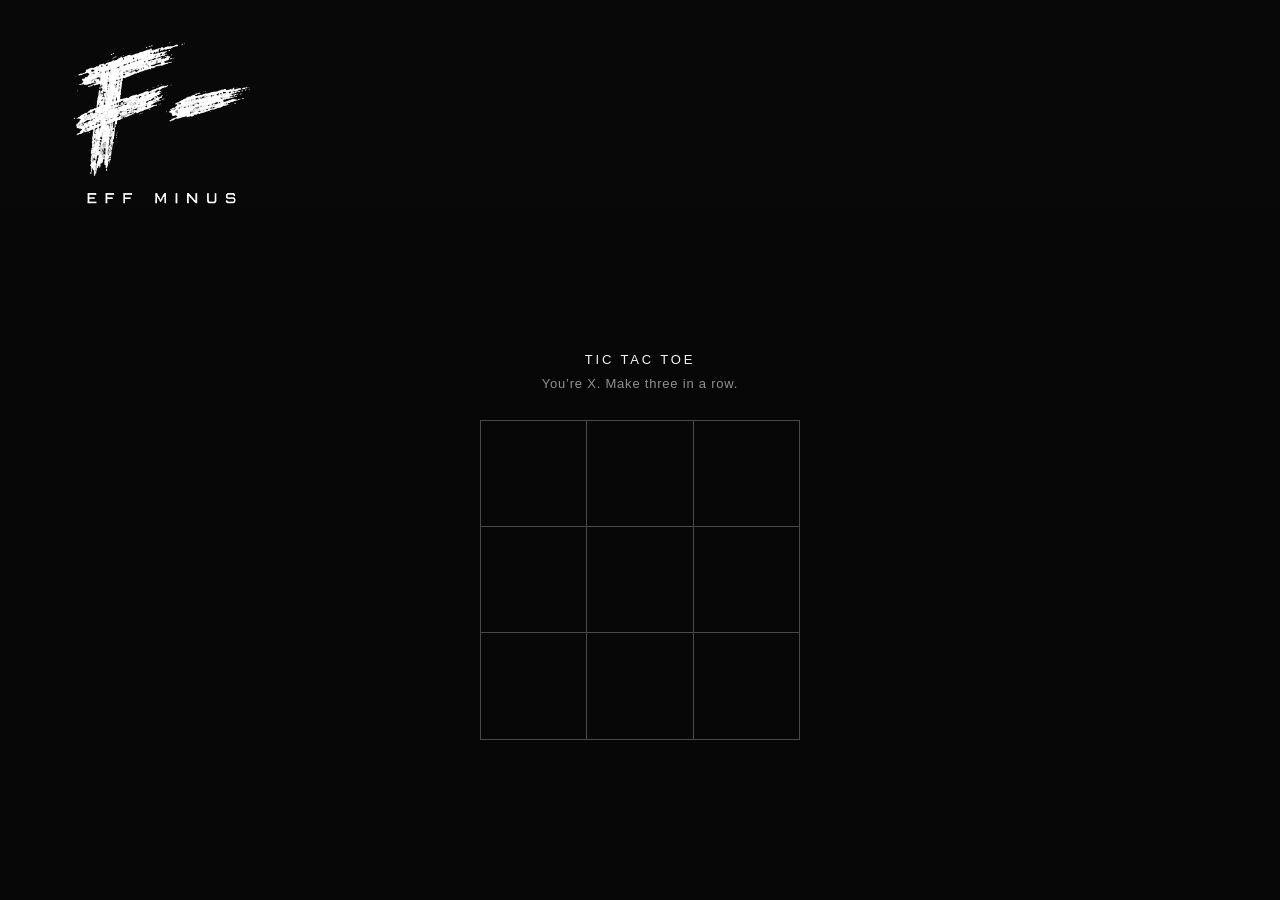
<file: index.html>
<!doctype html>
<html lang="en" data-treatment="mono">
  <head>
    <meta charset="utf-8" />
    <meta name="viewport" content="width=device-width, initial-scale=1" />
    <meta name="theme-color" content="#080808" />
    <meta name="description" content="EFF MINUS — Photo • Video • Creative" />
    <title>EFF MINUS — Photo • Video • Creative</title>
    <link rel="icon" href="favicon.ico" sizes="any" />
    <link rel="icon" type="image/png" sizes="64x64" href="favicon.png" />
    <link rel="stylesheet" href="styles.css?v=mobile-contact" />
  </head>
  <body>
    <main class="hero">
      <header class="topbar" aria-label="Eff Minus">
        <a class="wordmark" href="#home" aria-label="Eff Minus home">
          <!-- Cropped from the primary black-and-white lockup in the supplied brand board. -->
          <img src="eff-minus-primary-mark.png" alt="EFF MINUS" />
        </a>
        <a class="contact-trigger mobile-inquiry" href="inquire.html">Inquire Here</a>
        <button class="hero__play" type="button" hidden>Play background video</button>
      </header>

      <section class="video-stage" id="home" aria-label="Eff Minus montage video">
        <video class="hero__video" muted loop playsinline aria-hidden="true" preload="none"></video>
        <div class="hero__shade" aria-hidden="true"></div>

        <section class="entry-game" id="entry-game" aria-label="Eff Minus Tic Tac Toe entry game">
          <p class="entry-game__label">Tic Tac Toe</p>
          <p class="entry-game__status" id="entry-game-status" aria-live="polite">You’re X. Make three in a row.</p>
          <div class="game-board" id="game-board" role="group" aria-label="Tic Tac Toe board">
            <button class="game-cell" type="button" data-cell="0" aria-label="Empty square, row 1, column 1"></button>
            <button class="game-cell" type="button" data-cell="1" aria-label="Empty square, row 1, column 2"></button>
            <button class="game-cell" type="button" data-cell="2" aria-label="Empty square, row 1, column 3"></button>
            <button class="game-cell" type="button" data-cell="3" aria-label="Empty square, row 2, column 1"></button>
            <button class="game-cell" type="button" data-cell="4" aria-label="Empty square, row 2, column 2"></button>
            <button class="game-cell" type="button" data-cell="5" aria-label="Empty square, row 2, column 3"></button>
            <button class="game-cell" type="button" data-cell="6" aria-label="Empty square, row 3, column 1"></button>
            <button class="game-cell" type="button" data-cell="7" aria-label="Empty square, row 3, column 2"></button>
            <button class="game-cell" type="button" data-cell="8" aria-label="Empty square, row 3, column 3"></button>
          </div>
        </section>

        <div class="hero__content" id="home-content" aria-label="Eff Minus social links and services" hidden>
          <nav class="socials" aria-label="Social media">
            <a href="https://www.instagram.com/eff.minus" target="_blank" rel="noopener noreferrer">Instagram <span aria-hidden="true">↗</span></a>
            <a href="https://www.tiktok.com/@eff.minus" target="_blank" rel="noopener noreferrer">TikTok <span aria-hidden="true">↗</span></a>
          </nav>
          <div class="bottom-row">
            <p class="eyebrow">Photo <span>•</span> Video <span>•</span> Creative</p>
            <div class="contact-block">
              <div class="contact-actions">
                <a class="contact-trigger" href="mailto:effminusmedia@gmail.com">Contact Us</a>
                <a class="contact-trigger" href="inquire.html">Inquire Here</a>
              </div>
              <span class="mobile-contact-label">Contact Us</span>
              <div class="contact-details">
                <a href="tel:+15086887398">508-688-7398</a>
                <a href="mailto:effminusmedia@gmail.com">effminusmedia@gmail.com</a>
              </div>
            </div>
          </div>
        </div>
      </section>
    </main>
    <script>
      (() => {
        const video = document.querySelector('.hero__video');
        const playButton = document.querySelector('.hero__play');
        const mobile = matchMedia('(max-width: 759px)');
        const reducedMotion = matchMedia('(prefers-reduced-motion: reduce)');

        function playVideo() {
          video.defaultMuted = true;
          video.muted = true;
          if (!video.hasAttribute('src')) {
            video.src = 'assets/eff-minus-v4-compatible.mp4';
          }
          video.play().catch(() => {
            if (mobile.matches && video.paused && !video.error) playButton.hidden = false;
          });
        }

        function syncVideo() {
          if (mobile.matches) {
            video.poster = 'assets/eff-minus-v4-poster.jpg';
            if (!reducedMotion.matches) {
              playVideo();
              return;
            }
          } else {
            video.removeAttribute('poster');
          }

          if (video.hasAttribute('src')) {
            video.pause();
            video.removeAttribute('src');
            video.load();
          }
          playButton.hidden = !mobile.matches;
        }

        playButton.addEventListener('click', playVideo);
        video.addEventListener('playing', () => { playButton.hidden = true; });
        video.addEventListener('error', () => { playButton.hidden = true; });
        mobile.addEventListener('change', syncVideo);
        reducedMotion.addEventListener('change', syncVideo);
        syncVideo();

        const params = new URLSearchParams(location.search);
        if (params.get('variant') === 'red' || params.get('variant') === 'b') {
          document.documentElement.dataset.treatment = 'red';
        }

        const lines = [
          [0, 1, 2], [3, 4, 5], [6, 7, 8],
          [0, 3, 6], [1, 4, 7], [2, 5, 8],
          [0, 4, 8], [2, 4, 6]
        ];
        const board = Array(9).fill('');
        const cells = Array.from(document.querySelectorAll('.game-cell'));
        const game = document.getElementById('entry-game');
        const home = document.getElementById('home-content');
        const status = document.getElementById('entry-game-status');
        let busy = false;
        let ended = false;
        const memo = new Map();

        function winningLine(state, mark) {
          return lines.find(line => line.every(index => state[index] === mark)) || null;
        }

        function winningMoves(state, mark) {
          return state.flatMap((value, index) => {
            if (value) return [];
            const next = state.slice();
            next[index] = mark;
            return winningLine(next, mark) ? [index] : [];
          });
        }

        // This search checks that the bot can keep at least one cooperative route to an X win.
        function guestCanWin(state, turn) {
          if (winningLine(state, 'X')) return true;
          if (winningLine(state, 'O') || state.every(Boolean)) return false;
          const key = `${state.join('')}:${turn}`;
          if (memo.has(key)) return memo.get(key);

          const possible = state.some((value, index) => {
            if (value) return false;
            const next = state.slice();
            next[index] = turn;
            if (turn === 'O' && winningLine(next, 'O')) return false;
            return guestCanWin(next, turn === 'X' ? 'O' : 'X');
          });
          memo.set(key, possible);
          return possible;
        }

        function openLineScore(state) {
          return lines.reduce((score, line) => {
            const marks = line.map(index => state[index]);
            if (marks.includes('O')) return score;
            const xCount = marks.filter(mark => mark === 'X').length;
            return score + (xCount === 2 ? 120 : xCount === 1 ? 12 : 1);
          }, 0);
        }

        function chooseBotMove() {
          const immediateGuestWins = winningMoves(board, 'X');
          const candidates = board.flatMap((value, index) => {
            if (value || immediateGuestWins.includes(index)) return [];
            const next = board.slice();
            next[index] = 'O';
            if (winningLine(next, 'O') || !guestCanWin(next, 'X')) return [];
            return [{ index, state: next }];
          });

          if (!candidates.length) return null;
          const scored = candidates.map(candidate => ({
            ...candidate,
            score: winningMoves(candidate.state, 'X').length * 1000 + openLineScore(candidate.state)
          }));
          const bestScore = Math.max(...scored.map(candidate => candidate.score));
          const best = scored.filter(candidate => candidate.score === bestScore);
          return best[Math.floor(Math.random() * best.length)].index;
        }

        function drawBoard(winningCells = []) {
          cells.forEach((cell, index) => {
            const mark = board[index];
            cell.textContent = mark;
            cell.classList.toggle('is-bot', mark === 'O');
            cell.classList.toggle('is-winning', winningCells.includes(index));
            const row = Math.floor(index / 3) + 1;
            const column = (index % 3) + 1;
            cell.setAttribute('aria-label', `${mark || 'Empty'} square, row ${row}, column ${column}`);
            cell.disabled = Boolean(mark) || ended;
          });
        }

        function welcome(message, line = []) {
          ended = true;
          busy = true;
          drawBoard(line);
          status.textContent = message;
          window.setTimeout(() => {
            game.hidden = true;
            home.hidden = false;
            document.querySelector('.video-stage').setAttribute('aria-label', 'Eff Minus home');
            home.querySelector('.socials a').focus();
          }, 700);
        }

        function botForfeit() {
          welcome('The bot forfeits. Welcome to Eff Minus.');
        }

        cells.forEach(cell => {
          cell.addEventListener('click', () => {
            if (busy || ended || board[Number(cell.dataset.cell)]) return;
            const playerIndex = Number(cell.dataset.cell);
            board[playerIndex] = 'X';
            const playerWin = winningLine(board, 'X');
            drawBoard(playerWin || []);
            if (playerWin) {
              welcome('You win. Welcome to Eff Minus.', playerWin);
              return;
            }
            if (board.every(Boolean)) {
              botForfeit();
              return;
            }

            busy = true;
            status.textContent = 'The bot is making its move.';
            window.setTimeout(() => {
              const botIndex = chooseBotMove();
              if (botIndex === null) {
                botForfeit();
                return;
              }
              board[botIndex] = 'O';
              drawBoard();
              busy = false;
              status.textContent = 'Your move as X.';
            }, 260);
          });
        });
      })();
    </script>
    <!-- Cloudflare Web Analytics -->
    <script type="module" src="https://static.cloudflareinsights.com/beacon.min.js" data-cf-beacon='{"token":"52dc76a131124947a396a4ed08b2c46d"}'></script>
    <!-- End Cloudflare Web Analytics -->
  </body>
</html>
</file>
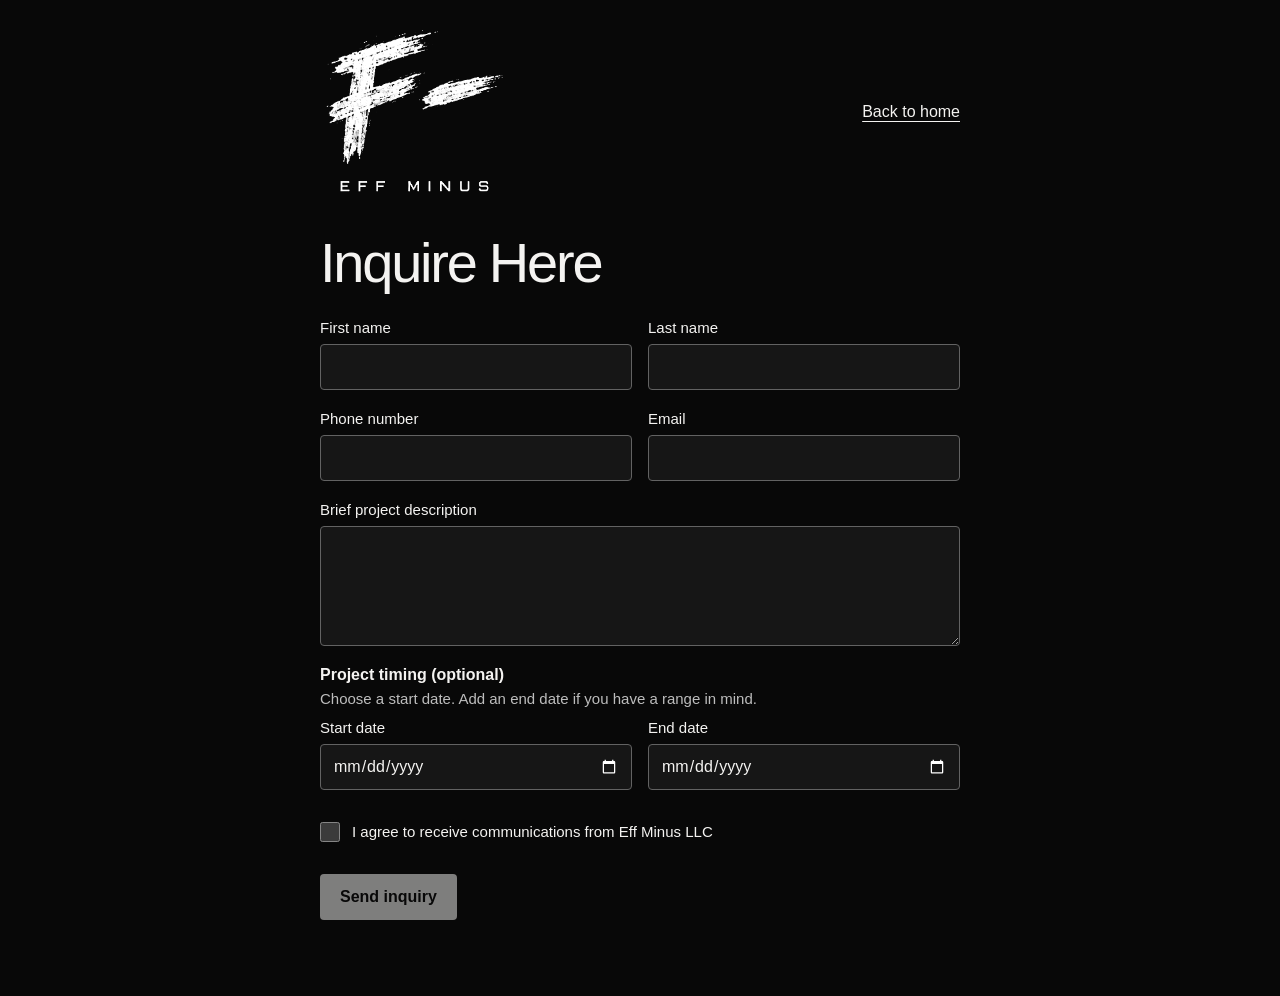
<file: inquire.html>
<!doctype html>
<html lang="en">
  <head>
    <meta charset="utf-8" />
    <meta name="viewport" content="width=device-width, initial-scale=1" />
    <meta name="theme-color" content="#080808" />
    <meta name="description" content="Tell Eff Minus Media about your photo, video, or creative project." />
    <title>Inquire Here | Eff Minus Media</title>
    <link rel="icon" href="favicon.ico" sizes="any" />
    <link rel="stylesheet" href="styles.css?v=inquiry" />
    <style>
      .inquiry { width: min(100% - 40px, 640px); margin: 0 auto; padding: 28px 0 56px; }
      .inquiry header { display: flex; align-items: center; justify-content: space-between; gap: 16px; }
      .inquiry a:not(.wordmark) { text-decoration: underline; text-underline-offset: 4px; }
      .inquiry h1 { margin: 34px 0 24px; font-size: clamp(2rem, 7vw, 3.5rem); font-weight: 500; letter-spacing: -.04em; }
      .inquiry form, .inquiry label { display: grid; gap: 8px; }
      .inquiry form { gap: 20px; }
      .inquiry label { min-width: 0; font-size: .9375rem; }
      .inquiry-row { display: grid; grid-template-columns: repeat(2, minmax(0, 1fr)); gap: 16px; }
      .inquiry input, .inquiry textarea {
        width: 100%; min-width: 0; min-height: 46px; padding: 10px 12px;
        border: 1px solid #626262; border-radius: 4px; background: #161616; color: inherit; font: inherit; font-size: 1rem;
      }
      .inquiry .inquiry-consent { display: flex; align-items: center; gap: 12px; min-height: 44px; }
      .inquiry .inquiry-consent input { width: 20px; min-height: 20px; margin: 0; padding: 0; accent-color: var(--fg); flex: none; }
      .inquiry button:disabled { opacity: .5; cursor: default; }
      .inquiry textarea { min-height: 120px; resize: vertical; }
      .inquiry :focus-visible { outline: 2px solid var(--fg); outline-offset: 3px; }
      .inquiry fieldset { min-width: 0; margin: 0; padding: 0; border: 0; }
      .inquiry legend { padding: 0; margin-bottom: 6px; font-weight: 600; }
      .inquiry-help { margin: 0 0 12px; color: #bdbdbd; font-size: .9375rem; }
      .inquiry button {
        justify-self: start; min-height: 46px; padding: 10px 20px; border: 0; border-radius: 4px;
        background: var(--fg); color: var(--bg); font: inherit; font-weight: 600; cursor: pointer;
      }
      @media (max-width: 480px) {
        .inquiry-row { grid-template-columns: minmax(0, 1fr); }
        .inquiry button { justify-self: stretch; }
      }
    </style>
  </head>
  <body>
    <main class="inquiry">
      <header>
        <a class="wordmark" href="index.html" aria-label="Eff Minus home">
          <img src="eff-minus-primary-mark.png" alt="EFF MINUS" />
        </a>
        <a href="index.html">Back to home</a>
      </header>

      <h1>Inquire Here</h1>
      <form action="https://inquiry.effminusmedia.com/api/inquiry" method="post">
        <div hidden>
          <label>Leave this field blank <input name="website" tabindex="-1" autocomplete="off" /></label>
        </div>

        <div class="inquiry-row">
          <label>First name
            <input name="First name" autocomplete="given-name" maxlength="100" required />
          </label>
          <label>Last name
            <input name="Last name" autocomplete="family-name" maxlength="100" required />
          </label>
        </div>

        <div class="inquiry-row">
          <label>Phone number
            <input type="tel" name="Phone number" autocomplete="tel" maxlength="50" required />
          </label>
          <label>Email
            <input type="email" name="email" autocomplete="email" maxlength="254" required />
          </label>
        </div>

        <label>Brief project description
          <textarea name="Project description" rows="5" maxlength="3000" required></textarea>
        </label>

        <fieldset aria-describedby="date-help">
          <legend>Project timing (optional)</legend>
          <p class="inquiry-help" id="date-help">Choose a start date. Add an end date if you have a range in mind.</p>
          <div class="inquiry-row">
            <label>Start date
              <input type="date" name="Start date" id="start-date" />
            </label>
            <label>End date
              <input type="date" name="End date" id="end-date" />
            </label>
          </div>
        </fieldset>

        <label class="inquiry-consent">
          <input type="checkbox" name="communicationsConsent" value="yes" required />
          <span>I agree to receive communications from Eff Minus LLC</span>
        </label>
        <button type="submit" disabled>Send inquiry</button>
        <div id="inquiry-status" role="status"></div>
        <noscript>For direct email, use <a href="mailto:effminusmedia@gmail.com">effminusmedia@gmail.com</a>.</noscript>
      </form>
    </main>
    <script>
      const form = document.querySelector('form');
      const status = document.getElementById('inquiry-status');
      const button = form.querySelector('button');
      const consent = form.elements.communicationsConsent;
      const start = document.getElementById('start-date');
      const end = document.getElementById('end-date');

      function syncDates() {
        start.required = Boolean(end.value);
        end.min = start.value;
      }

      start.addEventListener('input', syncDates);
      end.addEventListener('input', syncDates);
      function syncConsent() {
        button.disabled = !consent.checked;
      }

      consent.addEventListener('change', syncConsent);
      window.addEventListener('pageshow', () => {
        syncDates();
        syncConsent();
      });
      syncConsent();

      form.addEventListener('submit', async event => {
        event.preventDefault();
        button.disabled = true;
        status.textContent = 'Sending inquiry…';
        try {
          const response = await fetch(form.action, {
            method: 'POST',
            body: new URLSearchParams(new FormData(form))
          });
          const { message } = await response.json();
          status.textContent = message;
          if (response.ok) {
            form.reset();
            syncDates();
          }
        } catch {
          status.textContent = 'Your inquiry could not be sent. Try again or email effminusmedia@gmail.com directly.';
        } finally {
          syncConsent();
        }
      });
    </script>
    <!-- Cloudflare Web Analytics -->
    <script type="module" src="https://static.cloudflareinsights.com/beacon.min.js" data-cf-beacon='{"token":"52dc76a131124947a396a4ed08b2c46d"}'></script>
    <!-- End Cloudflare Web Analytics -->
  </body>
</html>
</file>
<file: styles.css>
:root {
  color-scheme: dark;
  --bg: #080808;
  --fg: #f4f3f1;
  --muted: rgba(244, 243, 241, .58);
  --line: rgba(244, 243, 241, .28);
  --accent: #f4f3f1;
}

* { box-sizing: border-box; }

html, body { min-width: 320px; min-height: 100%; margin: 0; background: var(--bg); }
body { color: var(--fg); font-family: "Helvetica Neue", Helvetica, Arial, sans-serif; -webkit-font-smoothing: antialiased; }
a { color: inherit; text-decoration: none; }

.hero {
  position: relative;
  display: flex;
  min-height: 100svh;
  flex-direction: column;
  overflow: hidden;
  isolation: isolate;
  padding: 27px 26px 0;
  background: #080808;
}
.topbar { position: relative; z-index: 1; display: flex; align-items: flex-start; justify-content: flex-start; flex: none; }
.wordmark { display: inline-flex; align-items: center; }
.wordmark img { display: block; width: min(160px, 46vw); height: auto; object-fit: contain; object-position: left top; }
.video-stage { position: relative; display: flex; flex: 1; flex-direction: column; justify-content: flex-end; min-height: 48svh; overflow: hidden; margin: 0 -26px; padding: 28px 26px 24px; background: #080808; isolation: isolate; }
.hero__video, .hero__shade { position: absolute; z-index: -1; inset: 0; width: 100%; height: 100%; }
.hero__video { object-fit: cover; background: #080808; }
.hero__shade { background: rgba(0,0,0,.18); }
.entry-game { position: relative; z-index: 1; display: flex; width: 100%; flex: 1; flex-direction: column; align-items: center; justify-content: center; padding: 32px 0 52px; text-align: center; }
.entry-game__label { margin: 0 0 9px; color: var(--fg); font-size: 12px; font-weight: 400; letter-spacing: .22em; text-transform: uppercase; }
.entry-game__status { min-height: 1.5em; margin: 0 0 24px; color: var(--muted); font-size: 12px; letter-spacing: .06em; }
.game-board { display: grid; width: min(288px, 78vw); aspect-ratio: 1; grid-template-columns: repeat(3, minmax(0, 1fr)); border-top: 1px solid var(--line); border-left: 1px solid var(--line); }
.game-cell { display: grid; min-width: 0; place-items: center; border: 0; border-right: 1px solid var(--line); border-bottom: 1px solid var(--line); border-radius: 0; color: var(--fg); background: transparent; font: 400 clamp(36px, 7vw, 52px)/1 "Helvetica Neue", Helvetica, Arial, sans-serif; }
.game-cell:not(:disabled) { cursor: pointer; }
.game-cell:not(:disabled):hover, .game-cell:not(:disabled):focus-visible { background: rgba(244,243,241,.06); outline: 1px solid var(--fg); outline-offset: -3px; }
.game-cell.is-bot { color: var(--muted); }
.game-cell.is-winning { color: var(--accent); }
.entry-game[hidden], .hero__content[hidden] { display: none !important; }
.hero__content { width: min(100%, 650px); margin: auto 0 0; }
.bottom-row { display: flex; align-items: flex-end; justify-content: space-between; gap: 12px; }
.eyebrow { margin: 25px 0 0; color: var(--muted); font-size: 11px; letter-spacing: .2em; text-transform: uppercase; }
.eyebrow span { padding: 0 3px; color: var(--accent); }
.socials { display: flex; flex-wrap: wrap; gap: 25px; }
.socials a { color: rgba(244, 243, 241, .88); font-size: 22px; font-weight: 500; letter-spacing: .015em; transition: color .2s ease; }
.socials a span { display: inline-block; padding-left: 4px; color: var(--accent); font-size: 15px; }
.socials a:hover { color: var(--accent); }
.contact-block { display: flex; flex: none; flex-direction: column; align-items: flex-end; gap: 7px; text-align: right; }
.contact-trigger { color: var(--fg); font-size: 13px; letter-spacing: .04em; text-decoration: underline; text-decoration-color: var(--line); text-underline-offset: 5px; transition: color .2s ease, text-decoration-color .2s ease; }
.contact-trigger:hover { color: var(--accent); text-decoration-color: var(--accent); }
.contact-details { display: flex; flex-direction: column; gap: 3px; }
.contact-details a { color: var(--muted); font-size: 9px; letter-spacing: .015em; line-height: 1.35; transition: color .2s ease; }
.contact-details a:hover { color: var(--accent); }
html[data-treatment="red"] { --accent: #e3342f; --line: rgba(227, 52, 47, .7); }
html[data-treatment="red"] .eyebrow span,
html[data-treatment="red"] .socials a span,
html[data-treatment="red"] .game-cell.is-winning { color: var(--accent); }
html[data-treatment="red"] .contact-list a:hover,
html[data-treatment="red"] .socials a:hover { color: var(--accent); }

@media (min-width: 760px) {
  .hero { padding: 40px 5.2vw 0; }
  .wordmark img { width: 190px; }
  .video-stage { margin: 0 -5.2vw; padding: 40px 5.2vw 34px; }
  .hero__content { width: 100%; max-width: none; }
  .game-board { width: 320px; }
  .entry-game { padding: 42px 0 64px; }
  .entry-game__label { font-size: 13px; }
  .entry-game__status { font-size: 13px; }
  .bottom-row { width: 100%; }
  .eyebrow { margin-top: 29px; font-size: 12px; }
  .socials { gap: 30px; }
  .socials a { font-size: 26px; }
  .contact-trigger { font-size: 15px; }
  .contact-details a { font-size: 10px; }
}

@media (prefers-reduced-motion: reduce) {
  *, *::before, *::after { scroll-behavior: auto !important; transition-duration: .01ms !important; }
}

.hero__play { display: none; }

@media (max-width: 759px) {
  .hero {
    --muted: #f4f3f1;
    --line: rgba(244, 243, 241, .58);
  }

  .video-stage {
    position: static;
    overflow: visible;
    background: transparent;
    isolation: auto;
  }

  .hero__video, .hero__shade { pointer-events: none; }

  .hero__play:not([hidden]) {
    display: inline-flex;
    align-items: center;
    min-height: 44px;
    margin-left: auto;
    padding: 0 12px;
    border: 1px solid var(--line);
    border-radius: 4px;
    color: var(--fg);
    background: rgba(0,0,0,.65);
    font: inherit;
    font-size: 12px;
    cursor: pointer;
  }

  .hero__shade {
    background: linear-gradient(rgba(0,0,0,.62), rgba(0,0,0,.58) 55%, rgba(0,0,0,.77));
  }
}

.contact-actions {
  display: flex;
  flex-wrap: wrap;
  justify-content: flex-end;
  gap: 8px 16px;
}
.contact-actions a { white-space: nowrap; }

.mobile-inquiry, .mobile-contact-label { display: none; }

@media (max-width: 759px) {
  .mobile-inquiry {
    display: inline-flex;
    min-height: 44px;
    margin-left: auto;
    align-items: center;
    font-size: 17px;
    font-weight: 600;
  }

  .hero__play:not([hidden]) { position: absolute; top: 50px; right: 0; }
  .hero__content { display: grid; grid-template-columns: minmax(0, 1fr) auto; column-gap: 10px; }
  .socials { grid-column: 1; grid-row: 1; flex-direction: column; align-items: flex-start; gap: 8px; }
  .bottom-row { display: contents; }
  .eyebrow { grid-column: 1; grid-row: 2; margin-top: 16px; line-height: 1.5; }
  .contact-block { grid-column: 2; grid-row: 1 / span 2; align-self: end; gap: 4px; }
  .contact-actions { display: none; }
  .mobile-contact-label { display: block; font-size: 14px; font-weight: 600; }
  .contact-details { gap: 0; }
  .contact-details a {
    display: inline-flex;
    min-height: 24px;
    align-items: center;
    justify-content: flex-end;
    font-size: 11px;
    text-decoration: underline;
    text-underline-offset: 3px;
  }
}
</file>
